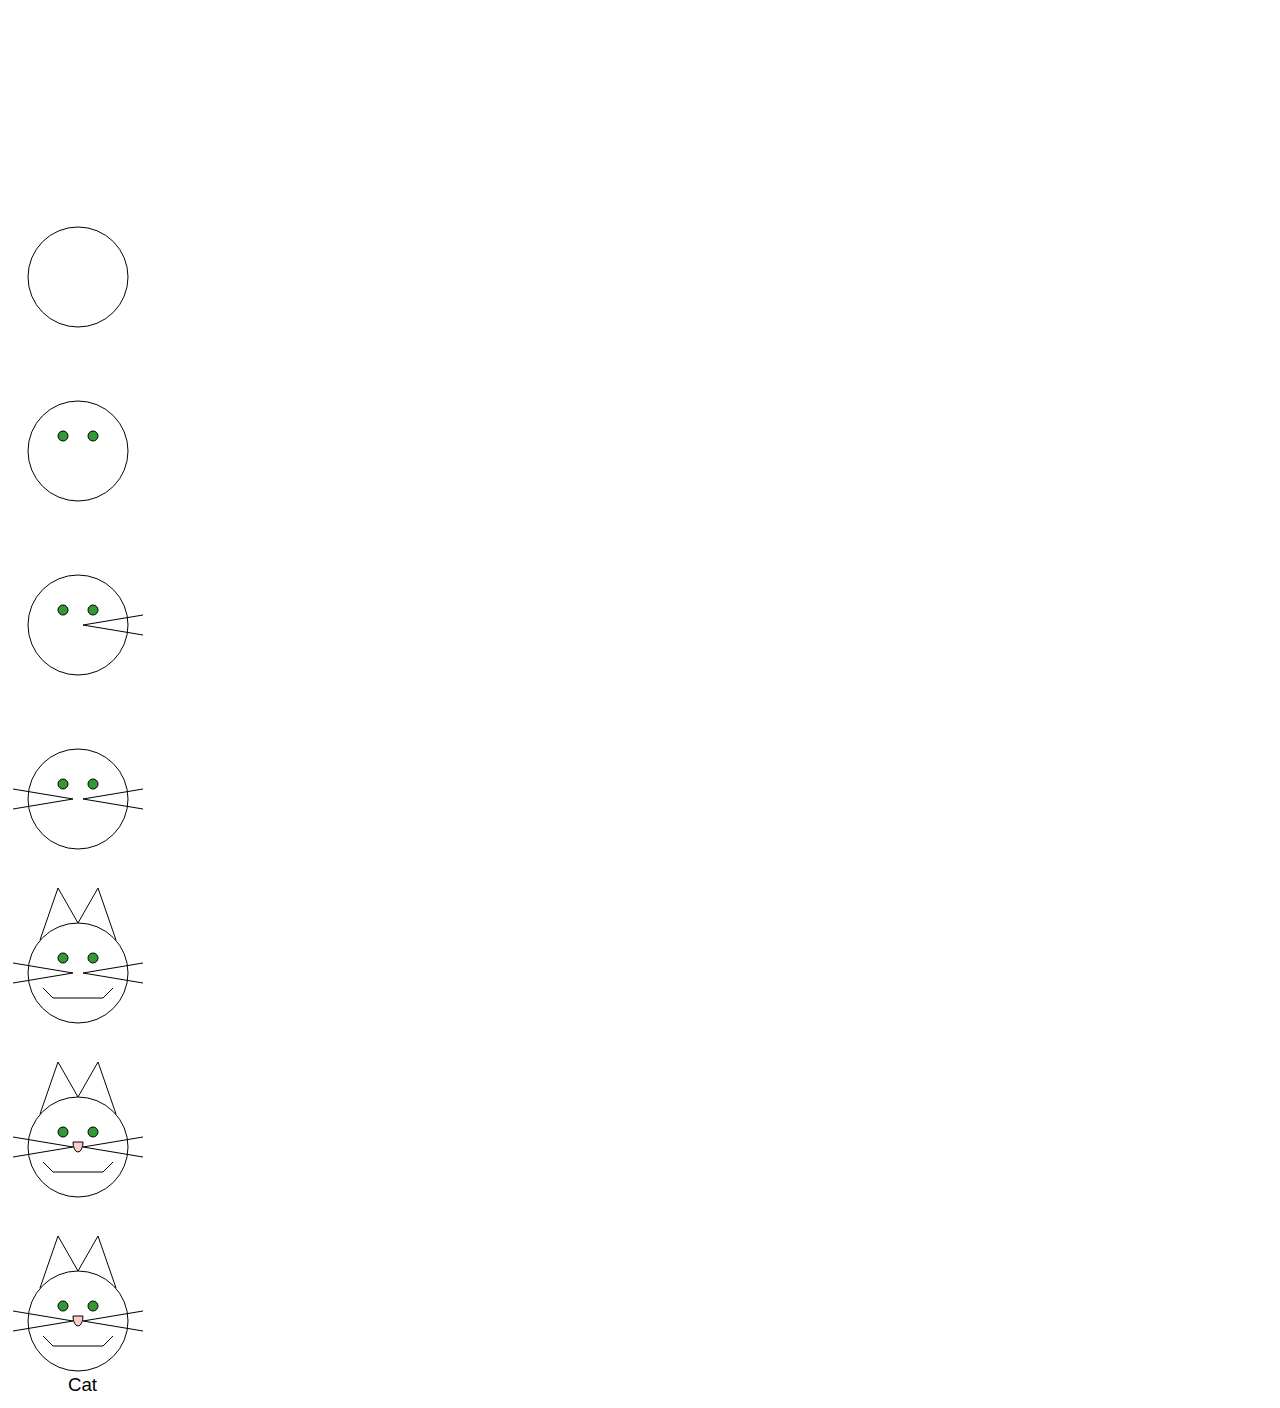
<file: 1.4-test.html>
<!DOCTYPE html>
<html lang="zh">
	<head>
		<meta charset="UTF-8" />
		<meta name="viewport" content="width=device-width, initial-scale=1.0" />
		<title>Document</title>
	</head>
	<body>
		<div>
			<svg width="140" height="170" xmlns="http://www.w3.org/2000/svg">
				<title>Cat</title>
				<!-- 作为鼠标指针指向图像时的提示 -->
				<desc>Stick Figure of a Cat</desc>
				<!-- 为图像定义完整的描述信息 -->
				<!-- 在这里绘制图像 -->
			</svg>
		</div>
		<div>
			<svg width="140" height="170" xmlns="http://www.w3.org/2000/svg">
				<title>Cat</title>
				<desc>Stick Figure of a Cat</desc>
				<circle cx="70" cy="95" r="50" style="stroke: black; fill: none" />
				<!-- ，填充（fill background-color）和轮廓画笔颜色（stroke border-color）写在两个单独的属性中 -->
			</svg>
		</div>
		<div>
			<svg width="140" height="170" xmlns="http://www.w3.org/2000/svg">
				<title>Cat</title>
				<desc>Stick Figure of a Cat</desc>
				<circle cx="70" cy="95" r="50" style="stroke: black; fill: none" />
				<circle cx="55" cy="80" r="5" stroke="black" fill="#339933" />
				<circle cx="85" cy="80" r="5" stroke="black" fill="#339933" />
			</svg>
		</div>
		<div>
			<svg width="140" height="170" xmlns="http://www.w3.org/2000/svg">
				<title>Cat</title>
				<desc>Stick Figure of a Cat</desc>
				<circle cx="70" cy="95" r="50" style="stroke: black; fill: none" />
				<circle cx="55" cy="80" r="5" stroke="black" fill="#339933" />
				<circle cx="85" cy="80" r="5" stroke="black" fill="#339933" />
				<g id="whiskers">
					<line x1="75" y1="95" x2="135" y2="85" style="stroke: black" />
					<line x1="75" y1="95" x2="135" y2="105" style="stroke: black" />
				</g>
			</svg>
		</div>
		<div>
			<svg
				width="140"
				height="170"
				xmlns="http://www.w3.org/2000/svg"
				xmlns:xlink="http://www.w3.org/1999/xlink"
			>
				<title>Cat</title>
				<desc>Stick Figure of a Cat</desc>
				<circle cx="70" cy="95" r="50" style="stroke: black; fill: none" />
				<circle cx="55" cy="80" r="5" stroke="black" fill="#339933" />
				<circle cx="85" cy="80" r="5" stroke="black" fill="#339933" />
				<g id="whiskers">
					<line x1="75" y1="95" x2="135" y2="85" style="stroke: black" />
					<line x1="75" y1="95" x2="135" y2="105" style="stroke: black" />
				</g>
				<!-- 首先在scale变换中对x坐标乘以-1，翻转了坐标系统 -->
				<!-- 将坐标系统向右translate（平移）140个像素（负值），才能将它们移到目标位置 -->
				<use xlink:href="#whiskers" transform="scale(-1 1) translate(-140 0)" />
				<!-- 为了准确在组件树拿到相关元素，指定作用域避免与外部元素冲突，取到相同 id -->
			</svg>
		</div>
		<div>
			<svg
				width="140"
				height="170"
				xmlns="http://www.w3.org/2000/svg"
				xmlns:xlink="http://www.w3.org/1999/xlink"
			>
				<title>Cat</title>
				<desc>Stick Figure of a Cat</desc>
				<circle cx="70" cy="95" r="50" style="stroke: black; fill: none" />
				<circle cx="55" cy="80" r="5" stroke="black" fill="#339933" />
				<circle cx="85" cy="80" r="5" stroke="black" fill="#339933" />
				<g id="whiskers">
					<line x1="75" y1="95" x2="135" y2="85" style="stroke: black" />
					<line x1="75" y1="95" x2="135" y2="105" style="stroke: black" />
				</g>
				<use xlink:href="#whiskers" transform="scale(-1 1) translate(-140 0)" />
				<!-- 耳朵 -->
				<polyline
					points="108 62, 90 10, 70 45, 50, 10, 32, 62"
					style="stroke: black; fill: none"
				/>
				<!-- 嘴 -->
				<polyline
					points="35 110, 45 120, 95 120, 105, 110"
					style="stroke: black; fill: none"
				/>
			</svg>
		</div>
		<div>
			<svg
				width="140"
				height="170"
				xmlns="http://www.w3.org/2000/svg"
				xmlns:xlink="http://www.w3.org/1999/xlink"
			>
				<title>Cat</title>
				<desc>Stick Figure of a Cat</desc>
				<circle cx="70" cy="95" r="50" style="stroke: black; fill: none" />
				<circle cx="55" cy="80" r="5" stroke="black" fill="#339933" />
				<circle cx="85" cy="80" r="5" stroke="black" fill="#339933" />
				<g id="whiskers">
					<line x1="75" y1="95" x2="135" y2="85" style="stroke: black" />
					<line x1="75" y1="95" x2="135" y2="105" style="stroke: black" />
				</g>
				<use xlink:href="#whiskers" transform="scale(-1 1) translate(-140 0)" />
				<!-- 耳朵 -->
				<polyline
					points="108 62, 90 10, 70 45, 50, 10, 32, 62"
					style="stroke: black; fill: none"
				/>
				<!-- 嘴 -->
				<polyline
					points="35 110, 45 120, 95 120, 105, 110"
					style="stroke: black; fill: none"
				/>
				<!-- 鼻子 -->
				<path
					d="M 75 90 L 65 90 A 5 10 0 0 0 75 90"
					style="stroke: black; fill: #ffcccc"
				/>
			</svg>
		</div>
		<div>
			<svg
				width="140"
				height="170"
				xmlns="http://www.w3.org/2000/svg"
				xmlns:xlink="http://www.w3.org/1999/xlink"
			>
				<title>Cat</title>
				<desc>Stick Figure of a Cat</desc>
				<circle cx="70" cy="95" r="50" style="stroke: black; fill: none" />
				<circle cx="55" cy="80" r="5" stroke="black" fill="#339933" />
				<circle cx="85" cy="80" r="5" stroke="black" fill="#339933" />
				<g id="whiskers">
					<line x1="75" y1="95" x2="135" y2="85" style="stroke: black" />
					<line x1="75" y1="95" x2="135" y2="105" style="stroke: black" />
				</g>
				<use xlink:href="#whiskers" transform="scale(-1 1) translate(-140 0)" />
				<!-- 耳朵 -->
				<polyline
					points="108 62, 90 10, 70 45, 50, 10, 32, 62"
					style="stroke: black; fill: none"
				/>
				<!-- 嘴 -->
				<polyline
					points="35 110, 45 120, 95 120, 105, 110"
					style="stroke: black; fill: none"
				/>
				<!-- 鼻子 -->
				<path
					d="M 75 90 L 65 90 A 5 10 0 0 0 75 90"
					style="stroke: black; fill: #ffcccc"
				/>
				<text
					x="60"
					y="165"
					style="
						font-family: sans-serif;
						font-size: 14pt;
						stroke: none;
						fill: black;
					"
				>
					Cat
				</text>
			</svg>
		</div>
	</body>
</html>
</file>
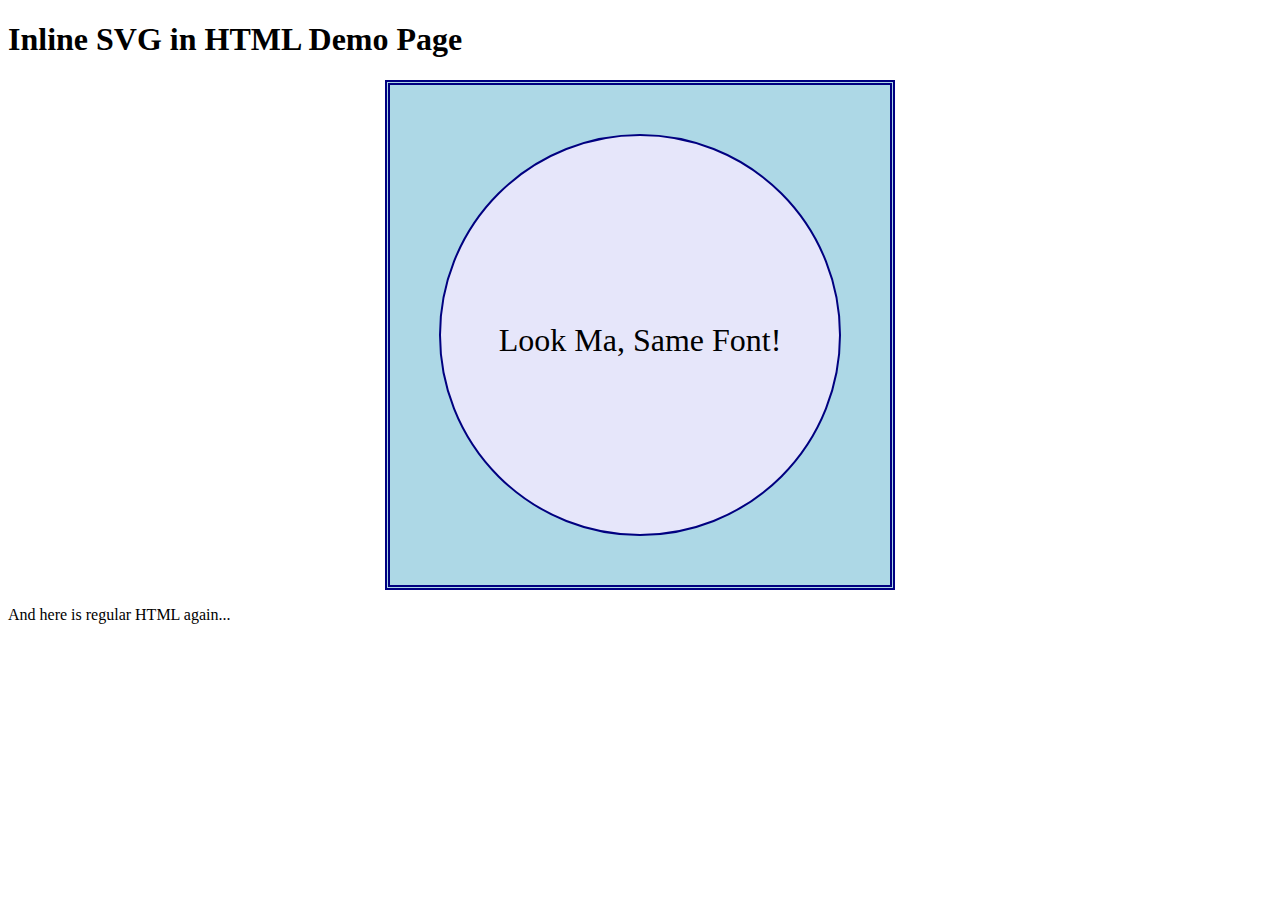
<file: 2.3-test.html>
<!DOCTYPE html>
<html lang="zh">
	<head>
		<meta charset="UTF-8" />
		<meta name="viewport" content="width=device-width, initial-scale=1.0" />
		<title>SVG in HTML</title>
		<style>
			svg {
				display: block;
				width: 500px;
				height: 500px;
				margin: auto;
				border: thick double navy;
				background-color: lightblue;
			}
			body {
				font-family: cursive;
			}
			circle {
				fill: lavender;
				stroke: navy;
				strike-width: 5;
			}
		</style>
	</head>

	<body>
		<h1>Inline SVG in HTML Demo Page</h1>
		<svg viewBox="0 0 250 250" xmlns="http://www.w3.org/2000/svg">
			<title>An SVG circle</title>
			<circle cx="125" cy="125" r="100" />
			<text x="125" y="125" dy="0.5em" text-anchor="middle">
				Look Ma, Same Font!
			</text>
		</svg>
		<p>And here is regular HTML again...</p>
	</body>
</html>
</file>
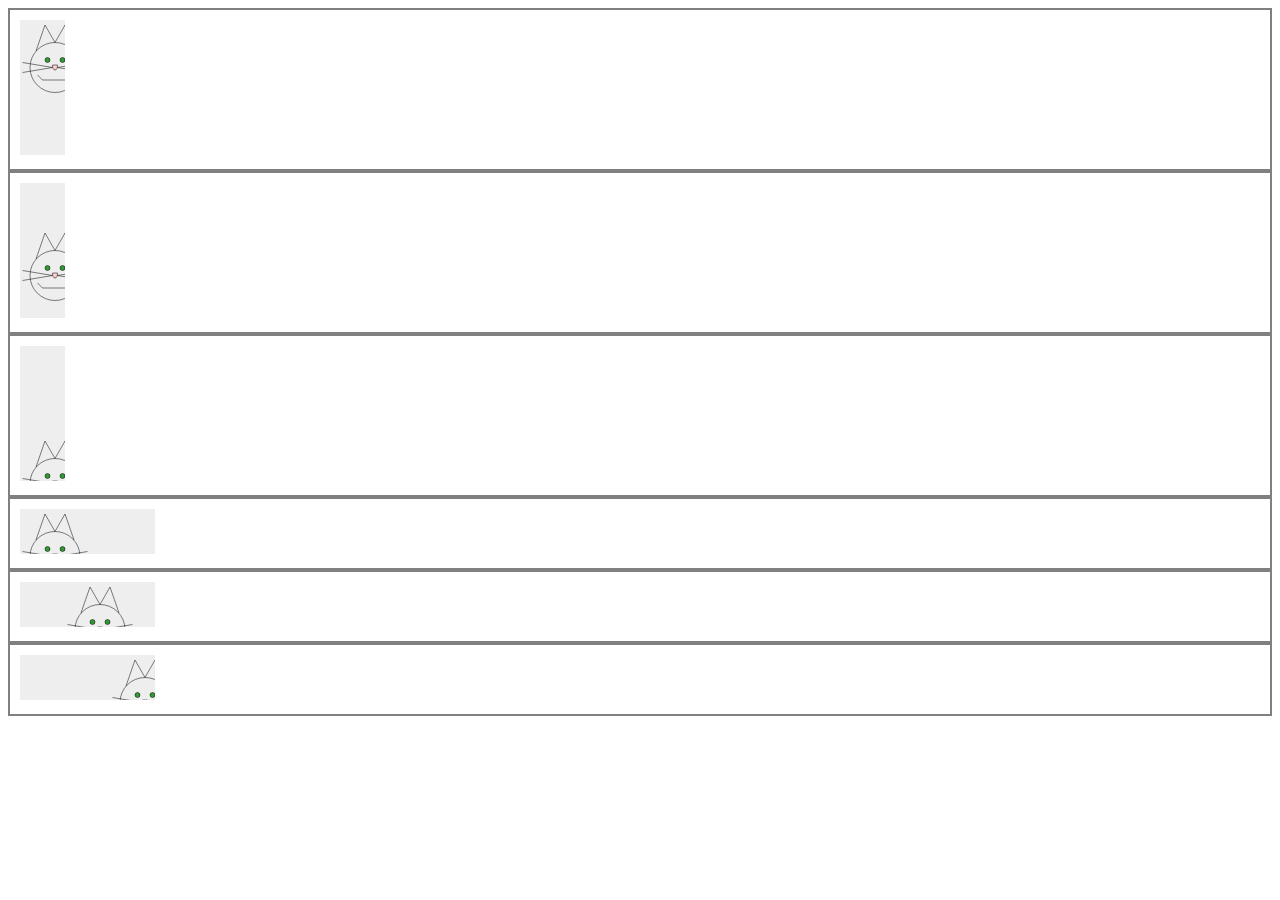
<file: 3.4-test.html>
<!DOCTYPE html>
<html lang="zh">
	<head>
		<meta charset="UTF-8" />
		<meta name="viewport" content="width=device-width, initial-scale=1.0" />
		<title>Document</title>
		<style>
			div {
				border: solid 2px gray;
			}
			svg {
				background-color: #eeeeee;
				margin: 10px;
			}
		</style>
	</head>
	<body>
		<!-- preserveAspectRatio
		属性允许我们指定被缩放的图像相对视口的对齐方式，以及是希望它
		适配边缘还是要裁剪。这一属性的模型为： preserveAspectRatio="alignment [meet | slice]" -->
		<div>
			<svg
				preserveAspectRatio="xMinYMin meet"
				viewBox="0 0 90 90"
				width="45"
				height="135"
				xmlns="http://www.w3.org/2000/svg"
				xmlns:xlink="http://www.w3.org/1999/xlink"
			>
				<title>Cat</title>
				<desc>Stick Figure of a Cat</desc>
				<circle cx="70" cy="95" r="50" style="stroke: black; fill: none" />
				<circle cx="55" cy="80" r="5" stroke="black" fill="#339933" />
				<circle cx="85" cy="80" r="5" stroke="black" fill="#339933" />
				<g id="whiskers">
					<line x1="75" y1="95" x2="135" y2="85" style="stroke: black" />
					<line x1="75" y1="95" x2="135" y2="105" style="stroke: black" />
				</g>
				<use xlink:href="#whiskers" transform="scale(-1 1) translate(-140 0)" />
				<!-- 耳朵 -->
				<polyline
					points="108 62, 90 10, 70 45, 50, 10, 32, 62"
					style="stroke: black; fill: none"
				/>
				<!-- 嘴 -->
				<polyline
					points="35 110, 45 120, 95 120, 105, 110"
					style="stroke: black; fill: none"
				/>
				<!-- 鼻子 -->
				<path
					d="M 75 90 L 65 90 A 5 10 0 0 0 75 90"
					style="stroke: black; fill: #ffcccc"
				/>
			</svg>
		</div>
		<div>
			<svg
				preserveAspectRatio="xMidYMid meet"
				viewBox="0 0 90 90"
				width="45"
				height="135"
				xmlns="http://www.w3.org/2000/svg"
				xmlns:xlink="http://www.w3.org/1999/xlink"
			>
				<title>Cat</title>
				<desc>Stick Figure of a Cat</desc>
				<circle cx="70" cy="95" r="50" style="stroke: black; fill: none" />
				<circle cx="55" cy="80" r="5" stroke="black" fill="#339933" />
				<circle cx="85" cy="80" r="5" stroke="black" fill="#339933" />
				<g id="whiskers">
					<line x1="75" y1="95" x2="135" y2="85" style="stroke: black" />
					<line x1="75" y1="95" x2="135" y2="105" style="stroke: black" />
				</g>
				<use xlink:href="#whiskers" transform="scale(-1 1) translate(-140 0)" />
				<!-- 耳朵 -->
				<polyline
					points="108 62, 90 10, 70 45, 50, 10, 32, 62"
					style="stroke: black; fill: none"
				/>
				<!-- 嘴 -->
				<polyline
					points="35 110, 45 120, 95 120, 105, 110"
					style="stroke: black; fill: none"
				/>
				<!-- 鼻子 -->
				<path
					d="M 75 90 L 65 90 A 5 10 0 0 0 75 90"
					style="stroke: black; fill: #ffcccc"
				/>
			</svg>
		</div>
		<div>
			<svg
				preserveAspectRatio="xMaxYMax meet"
				viewBox="0 0 90 90"
				width="45"
				height="135"
				xmlns="http://www.w3.org/2000/svg"
				xmlns:xlink="http://www.w3.org/1999/xlink"
			>
				<title>Cat</title>
				<desc>Stick Figure of a Cat</desc>
				<circle cx="70" cy="95" r="50" style="stroke: black; fill: none" />
				<circle cx="55" cy="80" r="5" stroke="black" fill="#339933" />
				<circle cx="85" cy="80" r="5" stroke="black" fill="#339933" />
				<g id="whiskers">
					<line x1="75" y1="95" x2="135" y2="85" style="stroke: black" />
					<line x1="75" y1="95" x2="135" y2="105" style="stroke: black" />
				</g>
				<use xlink:href="#whiskers" transform="scale(-1 1) translate(-140 0)" />
				<!-- 耳朵 -->
				<polyline
					points="108 62, 90 10, 70 45, 50, 10, 32, 62"
					style="stroke: black; fill: none"
				/>
				<!-- 嘴 -->
				<polyline
					points="35 110, 45 120, 95 120, 105, 110"
					style="stroke: black; fill: none"
				/>
				<!-- 鼻子 -->
				<path
					d="M 75 90 L 65 90 A 5 10 0 0 0 75 90"
					style="stroke: black; fill: #ffcccc"
				/>
			</svg>
		</div>
		<div>
			<svg
				preserveAspectRatio="xMinYMin meet"
				viewBox="0 0 90 90"
				width="135"
				height="45"
				xmlns="http://www.w3.org/2000/svg"
				xmlns:xlink="http://www.w3.org/1999/xlink"
			>
				<title>Cat</title>
				<desc>Stick Figure of a Cat</desc>
				<circle cx="70" cy="95" r="50" style="stroke: black; fill: none" />
				<circle cx="55" cy="80" r="5" stroke="black" fill="#339933" />
				<circle cx="85" cy="80" r="5" stroke="black" fill="#339933" />
				<g id="whiskers">
					<line x1="75" y1="95" x2="135" y2="85" style="stroke: black" />
					<line x1="75" y1="95" x2="135" y2="105" style="stroke: black" />
				</g>
				<use xlink:href="#whiskers" transform="scale(-1 1) translate(-140 0)" />
				<!-- 耳朵 -->
				<polyline
					points="108 62, 90 10, 70 45, 50, 10, 32, 62"
					style="stroke: black; fill: none"
				/>
				<!-- 嘴 -->
				<polyline
					points="35 110, 45 120, 95 120, 105, 110"
					style="stroke: black; fill: none"
				/>
				<!-- 鼻子 -->
				<path
					d="M 75 90 L 65 90 A 5 10 0 0 0 75 90"
					style="stroke: black; fill: #ffcccc"
				/>
			</svg>
		</div>
		<div>
			<svg
				preserveAspectRatio="xMidYMid meet"
				viewBox="0 0 90 90"
				width="135"
				height="45"
				xmlns="http://www.w3.org/2000/svg"
				xmlns:xlink="http://www.w3.org/1999/xlink"
			>
				<title>Cat</title>
				<desc>Stick Figure of a Cat</desc>
				<circle cx="70" cy="95" r="50" style="stroke: black; fill: none" />
				<circle cx="55" cy="80" r="5" stroke="black" fill="#339933" />
				<circle cx="85" cy="80" r="5" stroke="black" fill="#339933" />
				<g id="whiskers">
					<line x1="75" y1="95" x2="135" y2="85" style="stroke: black" />
					<line x1="75" y1="95" x2="135" y2="105" style="stroke: black" />
				</g>
				<use xlink:href="#whiskers" transform="scale(-1 1) translate(-140 0)" />
				<!-- 耳朵 -->
				<polyline
					points="108 62, 90 10, 70 45, 50, 10, 32, 62"
					style="stroke: black; fill: none"
				/>
				<!-- 嘴 -->
				<polyline
					points="35 110, 45 120, 95 120, 105, 110"
					style="stroke: black; fill: none"
				/>
				<!-- 鼻子 -->
				<path
					d="M 75 90 L 65 90 A 5 10 0 0 0 75 90"
					style="stroke: black; fill: #ffcccc"
				/>
			</svg>
		</div>
		<div>
			<svg
				preserveAspectRatio="xMaxYMax meet"
				viewBox="0 0 90 90"
				width="135"
				height="45"
				xmlns="http://www.w3.org/2000/svg"
				xmlns:xlink="http://www.w3.org/1999/xlink"
			>
				<title>Cat</title>
				<desc>Stick Figure of a Cat</desc>
				<circle cx="70" cy="95" r="50" style="stroke: black; fill: none" />
				<circle cx="55" cy="80" r="5" stroke="black" fill="#339933" />
				<circle cx="85" cy="80" r="5" stroke="black" fill="#339933" />
				<g id="whiskers">
					<line x1="75" y1="95" x2="135" y2="85" style="stroke: black" />
					<line x1="75" y1="95" x2="135" y2="105" style="stroke: black" />
				</g>
				<use xlink:href="#whiskers" transform="scale(-1 1) translate(-140 0)" />
				<!-- 耳朵 -->
				<polyline
					points="108 62, 90 10, 70 45, 50, 10, 32, 62"
					style="stroke: black; fill: none"
				/>
				<!-- 嘴 -->
				<polyline
					points="35 110, 45 120, 95 120, 105, 110"
					style="stroke: black; fill: none"
				/>
				<!-- 鼻子 -->
				<path
					d="M 75 90 L 65 90 A 5 10 0 0 0 75 90"
					style="stroke: black; fill: #ffcccc"
				/>
			</svg>
		</div>
	</body>
</html>
</file>
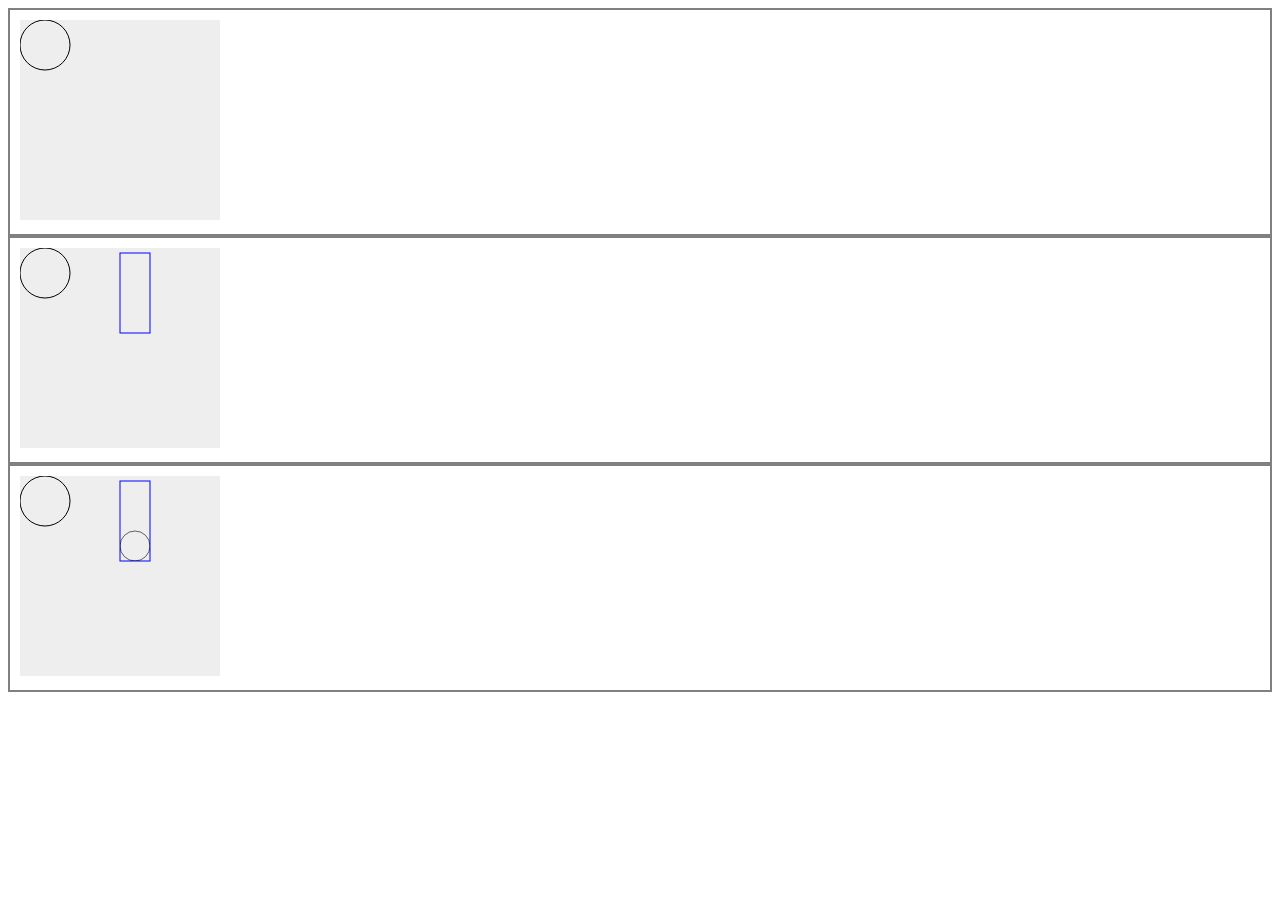
<file: 3.5-test.html>
<!DOCTYPE html>
<html lang="zh">
	<head>
		<meta charset="UTF-8" />
		<meta name="viewport" content="width=device-width, initial-scale=1.0" />
		<title>Document</title>
		<style>
			div {
				border: solid 2px gray;
			}
			svg {
				background-color: #eeeeee;
				margin: 10px;
			}

			svg svg {
				background-color: bisque;
			}
		</style>
	</head>
	<body>
		<div>
			<svg width="200px" height="200px" viewBox="0 0 200 200">
				<circle cx="25" cy="25" r="25" style="stroke: black; fill: none" />
			</svg>
		</div>
		<div>
			<svg width="200px" height="200px" viewBox="0 0 200 200">
				<circle cx="25" cy="25" r="25" style="stroke: black; fill: none" />
				<rect
					x="100"
					y="5"
					width="30"
					height="80"
					style="stroke: blue; fill: none"
				/>
			</svg>
		</div>
		<div>
			<svg width="200px" height="200px" viewBox="0 0 200 200">
				<circle cx="25" cy="25" r="25" style="stroke: black; fill: none" />
				<rect
					x="100"
					y="5"
					width="30"
					height="80"
					style="stroke: blue; fill: none"
				/>
				<svg
					x="100px"
					y="5px"
					width="30px"
					height="80px"
					viewBox="0 0 50 50"
					preserveAspectRatio="xMaxYMax meet"
				>
					<circle cx="25" cy="25" r="25" style="stroke: black; fill: none" />
				</svg>
			</svg>
		</div>
	</body>
</html>
</file>
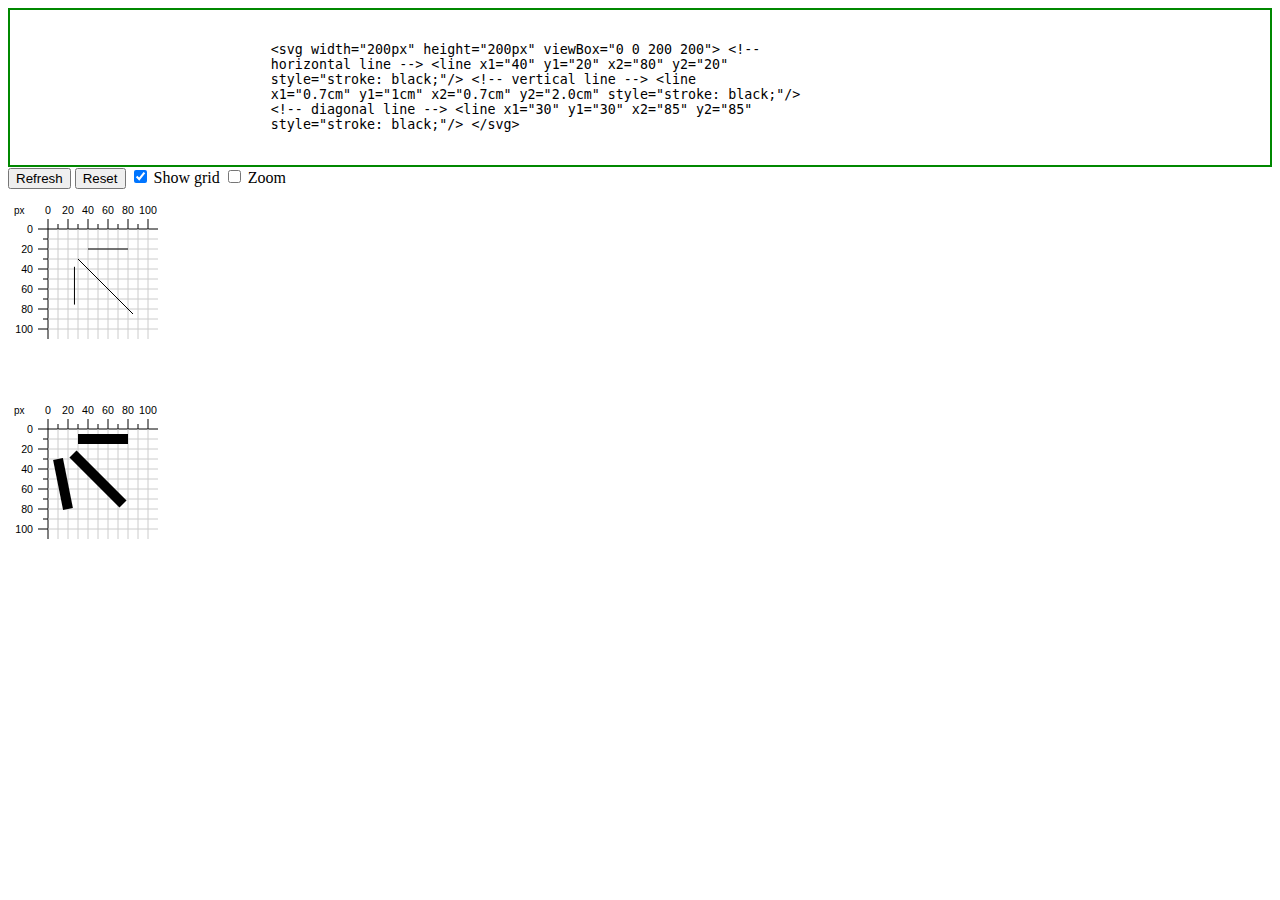
<file: 4.1-test.html>
<!DOCTYPE html PUBLIC "-//W3C//DTD XHTML 1.0 Transitional//EN" "http://www.w3.org/TR/xhtml1/DTD/xhtml1-transitional.dtd">

<html xmlns="http://www.w3.org/1999/xhtml" xml:lang="en" lang="en">
	<head>
		<meta http-equiv="content-type" content="text/html; charset=utf-8" />
		<title>Basic Lines</title>
		<link rel="stylesheet" type="text/css" href="./styles/svg_style.css" />
		<script type="text/javascript" src="./utils/svg_utils.js"></script>
	</head>

	<body onload="init();">
		<div id="svgInput">
			<div class="editable">
				<pre id="svgSource" contenteditable="true"></pre>
			</div>
			<div id="svgOriginal">
				&lt;svg width="200px" height="200px" viewBox="0 0 200 200"&gt; &lt;!--
				horizontal line --&gt; &lt;line x1="40" y1="20" x2="80" y2="20"
				style="stroke: black;"/&gt; &lt;!-- vertical line --&gt; &lt;line
				x1="0.7cm" y1="1cm" x2="0.7cm" y2="2.0cm" style="stroke: black;"/&gt;
				&lt;!-- diagonal line --&gt; &lt;line x1="30" y1="30" x2="85" y2="85"
				style="stroke: black;"/&gt; &lt;/svg&gt;
			</div>
			<div id="svgError"></div>
			<div>
				<input type="button" value="Refresh" onclick="refresh();" />
				<input type="button" value="Reset" onclick="reset();" />
				<input
					type="checkbox"
					id="showGrid"
					onclick="showGrid()"
					checked="checked"
				/>
				Show grid <input type="checkbox" id="svgZoom" onclick="zoom()" /> Zoom
				<input type="checkbox" id="svgShowError" />
				<!--Show SVG Errors-->
			</div>
		</div>
		<!-- svgInput-->

		<div id="svgOutput">
			<svg width="200" height="200" viewBox="0 0 200 200">
				<g id="svgGrid">
					<image
						xlink:href="./styles/pixel_ruler.svg"
						x="0"
						y="0"
						width="200"
						height="200"
					/>
				</g>
				<g id="svgMarkup" transform="translate(40,40)">></g>
			</svg>
		</div>

		<div>
			<svg
				width="200px"
				height="200px"
				viewBox="0 0 200 200"
				xmlns="http://www.w3.org/2000/svg"
			>
				<g id="svgGrid">
					<!-- 以画布为基准绘制图片 -->
					<image
						xlink:href="./styles/pixel_ruler.svg"
						x="0"
						y="0"
						width="200"
						height="200"
					/>
				</g>
				<g id="svgMarkup" transform="translate(40,40)">
					<!-- 平移绘制的直线，基准点在(40,40) -->
					<!-- 水平线段 -->
					<line
						x1="30"
						y1="10"
						x2="80"
						y2="10"
						style="stroke-width: 10; stroke: black"
					/>
					<!-- 垂直线段 -->
					<line
						x1="10"
						y1="30"
						x2="20"
						y2="80"
						style="stroke-width: 10; stroke: black"
					/>
					<!-- 对角线段 -->
					<line
						x1="25"
						y1="25"
						x2="75"
						y2="75"
						style="stroke-width: 10; stroke: black"
					/>
				</g>
			</svg>
		</div>
	</body>
</html>
</file>
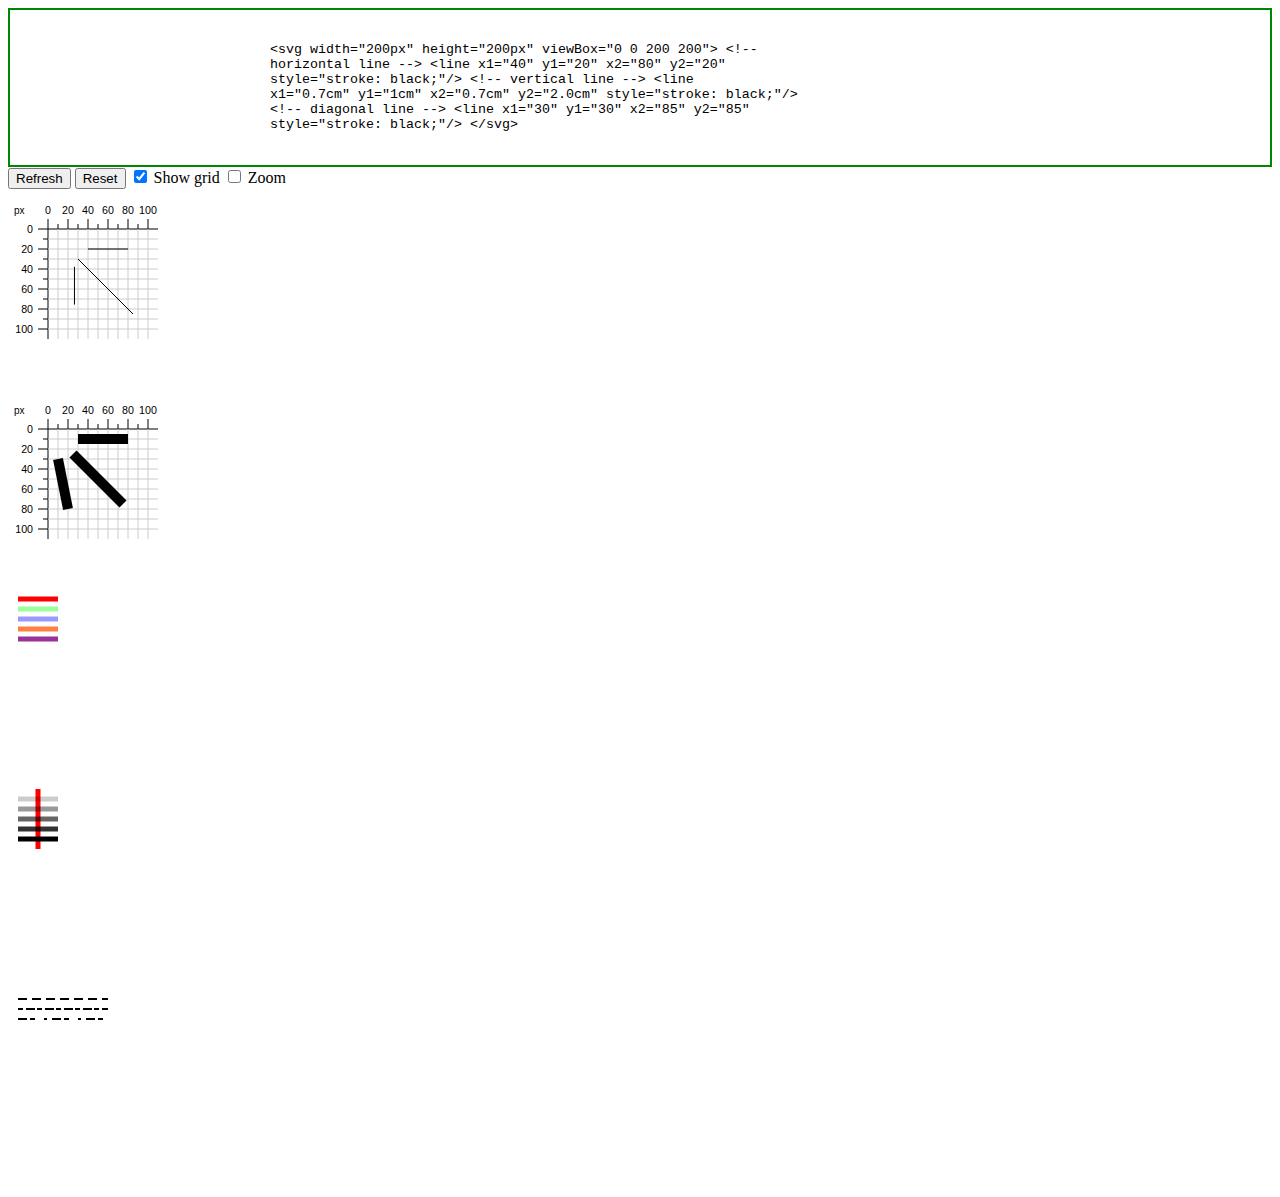
<file: 4.2-test.html>
<!DOCTYPE html PUBLIC "-//W3C//DTD XHTML 1.0 Transitional//EN" "http://www.w3.org/TR/xhtml1/DTD/xhtml1-transitional.dtd">

<html xmlns="http://www.w3.org/1999/xhtml" xml:lang="en" lang="en">
	<head>
		<meta http-equiv="content-type" content="text/html; charset=utf-8" />
		<title>Basic Lines</title>
		<link rel="stylesheet" type="text/css" href="./styles/svg_style.css" />
		<script type="text/javascript" src="./utils/svg_utils.js"></script>
	</head>

	<body onload="init();">
		<div id="svgInput">
			<div class="editable">
				<pre id="svgSource" contenteditable="true"></pre>
			</div>
			<div id="svgOriginal">
				&lt;svg width="200px" height="200px" viewBox="0 0 200 200"&gt; &lt;!--
				horizontal line --&gt; &lt;line x1="40" y1="20" x2="80" y2="20"
				style="stroke: black;"/&gt; &lt;!-- vertical line --&gt; &lt;line
				x1="0.7cm" y1="1cm" x2="0.7cm" y2="2.0cm" style="stroke: black;"/&gt;
				&lt;!-- diagonal line --&gt; &lt;line x1="30" y1="30" x2="85" y2="85"
				style="stroke: black;"/&gt; &lt;/svg&gt;
			</div>
			<div id="svgError"></div>
			<div>
				<input type="button" value="Refresh" onclick="refresh();" />
				<input type="button" value="Reset" onclick="reset();" />
				<input
					type="checkbox"
					id="showGrid"
					onclick="showGrid()"
					checked="checked"
				/>
				Show grid <input type="checkbox" id="svgZoom" onclick="zoom()" /> Zoom
				<input type="checkbox" id="svgShowError" />
				<!--Show SVG Errors-->
			</div>
		</div>
		<!-- svgInput-->

		<div id="svgOutput">
			<svg width="200" height="200" viewBox="0 0 200 200">
				<g id="svgGrid">
					<image
						xlink:href="./styles/pixel_ruler.svg"
						x="0"
						y="0"
						width="200"
						height="200"
					/>
				</g>
				<g id="svgMarkup" transform="translate(40,40)">></g>
			</svg>
		</div>

		<div>
			<svg
				width="200px"
				height="200px"
				viewBox="0 0 200 200"
				xmlns="http://www.w3.org/2000/svg"
			>
				<g id="svgGrid">
					<!-- 以画布为基准绘制图片 -->
					<image
						xlink:href="./styles/pixel_ruler.svg"
						x="0"
						y="0"
						width="200"
						height="200"
					/>
				</g>
				<g id="svgMarkup" transform="translate(40,40)">
					<!-- 平移绘制的直线，基准点在(40,40) -->
					<!-- 水平线段 -->
					<line
						x1="30"
						y1="10"
						x2="80"
						y2="10"
						style="stroke-width: 10; stroke: black"
					/>
					<!-- 垂直线段 -->
					<line
						x1="10"
						y1="30"
						x2="20"
						y2="80"
						style="stroke-width: 10; stroke: black"
					/>
					<!-- 对角线段 -->
					<line
						x1="25"
						y1="25"
						x2="75"
						y2="75"
						style="stroke-width: 10; stroke: black"
					/>
				</g>
			</svg>
		</div>

		<div>
			<svg
				width="200px"
				height="200px"
				viewBox="0 0 200 200"
				xmlns="http://www.w3.org/2000/svg"
			>
				<!-- 红色 -->
				<line
					x1="10"
					y1="10"
					x2="50"
					y2="10"
					style="stroke: red; stroke-width: 5"
				/>

				<!-- 淡绿色 -->
				<line
					x1="10"
					y1="20"
					x2="50"
					y2="20"
					style="stroke: #9f9; stroke-width: 5"
				/>
				<!-- 淡蓝色 -->
				<line
					x1="10"
					y1="30"
					x2="50"
					y2="30"
					style="stroke: #9999ff; stroke-width: 5"
				/>
				<!-- 橘色 -->
				<line
					x1="10"
					y1="40"
					x2="50"
					y2="40"
					style="stroke: rgb(255, 128, 64); stroke-width: 5"
				/>
				<!-- 深紫色 -->
				<line
					x1="10"
					y1="50"
					x2="50"
					y2="50"
					style="stroke: rgb(60%, 20%, 60%); stroke-width: 5"
				/>
			</svg>
		</div>

		<!-- • rgba()，形式为rgba(red-value, green-value, blue-value, alpha-value)，其中颜色
值的取值和rgb()函数一样，透明度（alpha）的取值范围是0~1。
• hsl()，形式为hsl(hue, saturation, lightness)，其中色相值（hue）是整数角度，取
值是0~360，饱和度（saturation）和明度（lightness）的取值范围为整数0~255或者百
分比0%~100%。
• hsla()，色相、饱和度、明度取值与hsl()一样，透明度取值与rgba()一样。
• transparent，完全透明，等价于rgba (0,0,0,0)。 -->

		<div>
			<svg
				width="200px"
				height="200px"
				viewBox="0 0 200 200"
				xmlns="http://www.w3.org/2000/svg"
			>
				<line
					x1="30"
					y1="0"
					x2="30"
					y2="60"
					style="stroke: red; stroke-width: 5"
				/>
				<line
					x1="10"
					y1="10"
					x2="50"
					y2="10"
					style="stroke-opacity: 0.2; stroke: black; stroke-width: 5"
				/>
				<line
					x1="10"
					y1="20"
					x2="50"
					y2="20"
					style="stroke-opacity: 0.4; stroke: black; stroke-width: 5"
				/>
				<line
					x1="10"
					y1="30"
					x2="50"
					y2="30"
					style="stroke-opacity: 0.6; stroke: black; stroke-width: 5"
				/>
				<line
					x1="10"
					y1="40"
					x2="50"
					y2="40"
					style="stroke-opacity: 0.8; stroke: black; stroke-width: 5"
				/>
				<line
					x1="10"
					y1="50"
					x2="50"
					y2="50"
					style="stroke-opacity: 1; stroke: black; stroke-width: 5"
				/>
			</svg>
		</div>

		<div>
			<svg
				width="200px"
				height="200px"
				viewBox="0 0 200 200"
				xmlns="http://www.w3.org/2000/svg"
			>
				<!-- 9个像素的虚线，5个像素的空隙 -->
				<line
					x1="10"
					y1="10"
					x2="100"
					y2="10"
					style="stroke-dasharray: 9, 5; stroke: black; stroke-width: 2"
				/>
				<!-- 5个像素的虚线，3个像素的空隙，9个像素的虚线，2个像素的空隙 -->
				<line
					x1="10"
					y1="20"
					x2="100"
					y2="20"
					style="stroke-dasharray: 5, 3, 9, 2; stroke: black; stroke-width: 2"
				/>
				<!-- 复制奇数个数，这等价于：9个像素的虚线，3个像素的空隙，
        5个像素的虚线，9个像素的空隙，3个像素的虚线，5个像素的空隙 -->
				<line
					x1="10"
					y1="30"
					x2="100"
					y2="30"
					style="stroke-dasharray: 9, 3, 5; stroke: black; stroke-width: 2"
				/>
			</svg>
		</div>
	</body>
</html>
</file>
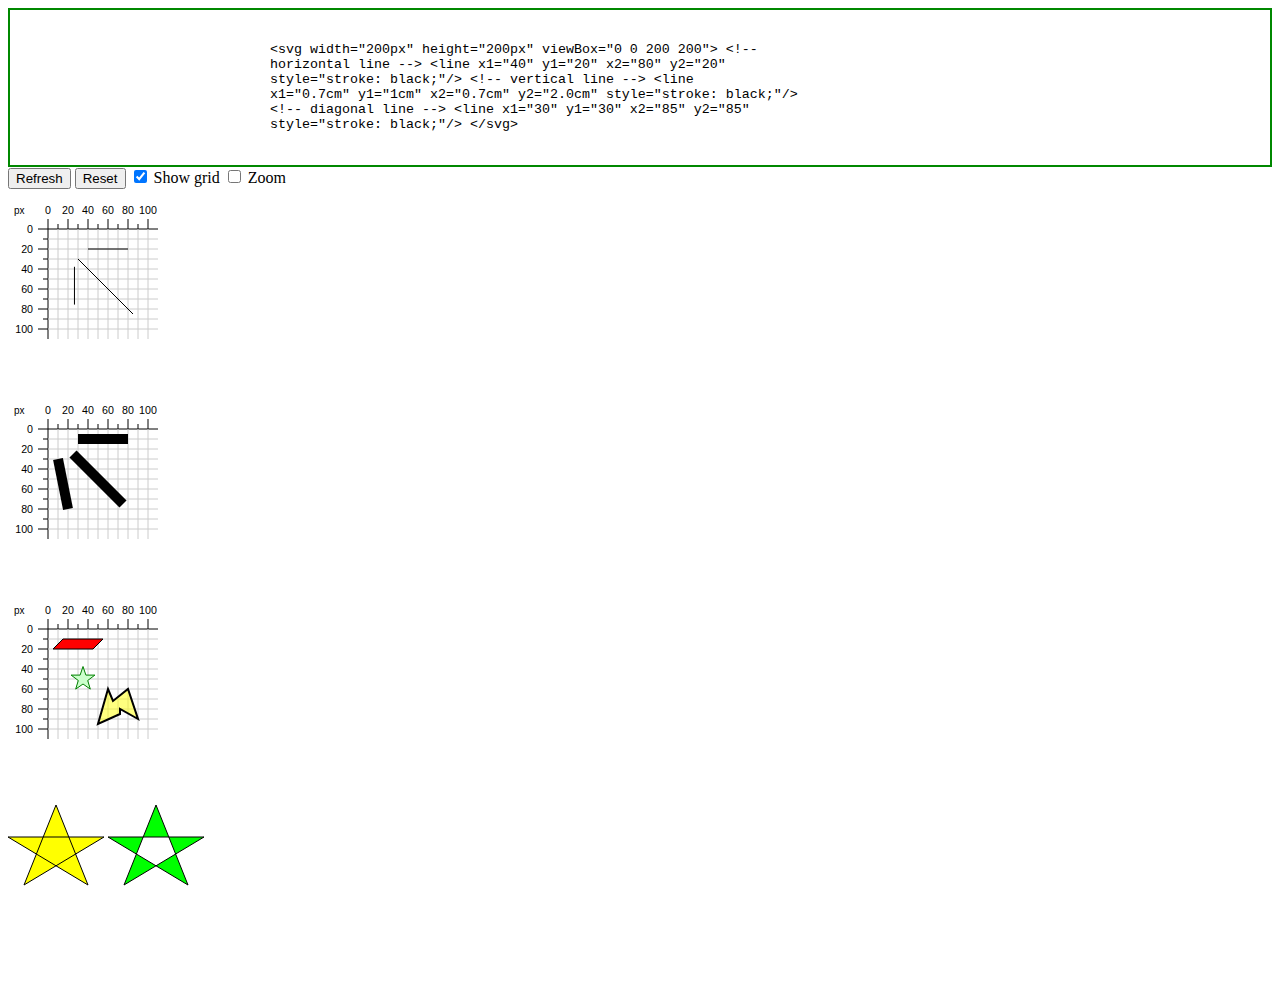
<file: 4.5-test.html>
<!DOCTYPE html PUBLIC "-//W3C//DTD XHTML 1.0 Transitional//EN" "http://www.w3.org/TR/xhtml1/DTD/xhtml1-transitional.dtd">

<html xmlns="http://www.w3.org/1999/xhtml" xml:lang="en" lang="en">
	<head>
		<meta http-equiv="content-type" content="text/html; charset=utf-8" />
		<title>Basic Lines</title>
		<link rel="stylesheet" type="text/css" href="./styles/svg_style.css" />
		<script type="text/javascript" src="./utils/svg_utils.js"></script>
	</head>

	<body onload="init();">
		<div id="svgInput">
			<div class="editable">
				<pre id="svgSource" contenteditable="true"></pre>
			</div>
			<div id="svgOriginal">
				&lt;svg width="200px" height="200px" viewBox="0 0 200 200"&gt; &lt;!--
				horizontal line --&gt; &lt;line x1="40" y1="20" x2="80" y2="20"
				style="stroke: black;"/&gt; &lt;!-- vertical line --&gt; &lt;line
				x1="0.7cm" y1="1cm" x2="0.7cm" y2="2.0cm" style="stroke: black;"/&gt;
				&lt;!-- diagonal line --&gt; &lt;line x1="30" y1="30" x2="85" y2="85"
				style="stroke: black;"/&gt; &lt;/svg&gt;
			</div>
			<div id="svgError"></div>
			<div>
				<input type="button" value="Refresh" onclick="refresh();" />
				<input type="button" value="Reset" onclick="reset();" />
				<input
					type="checkbox"
					id="showGrid"
					onclick="showGrid()"
					checked="checked"
				/>
				Show grid <input type="checkbox" id="svgZoom" onclick="zoom()" /> Zoom
				<input type="checkbox" id="svgShowError" />
				<!--Show SVG Errors-->
			</div>
		</div>
		<!-- svgInput-->

		<div id="svgOutput">
			<svg width="200" height="200" viewBox="0 0 200 200">
				<g id="svgGrid">
					<image
						xlink:href="./styles/pixel_ruler.svg"
						x="0"
						y="0"
						width="200"
						height="200"
					/>
				</g>
				<g id="svgMarkup" transform="translate(40,40)">></g>
			</svg>
		</div>

		<div>
			<svg
				width="200px"
				height="200px"
				viewBox="0 0 200 200"
				xmlns="http://www.w3.org/2000/svg"
			>
				<g id="svgGrid">
					<!-- 以画布为基准绘制图片 -->
					<image
						xlink:href="./styles/pixel_ruler.svg"
						x="0"
						y="0"
						width="200"
						height="200"
					/>
				</g>
				<g id="svgMarkup" transform="translate(40,40)">
					<!-- 平移绘制的直线，基准点在(40,40) -->
					<!-- 水平线段 -->
					<line
						x1="30"
						y1="10"
						x2="80"
						y2="10"
						style="stroke-width: 10; stroke: black"
					/>
					<!-- 垂直线段 -->
					<line
						x1="10"
						y1="30"
						x2="20"
						y2="80"
						style="stroke-width: 10; stroke: black"
					/>
					<!-- 对角线段 -->
					<line
						x1="25"
						y1="25"
						x2="75"
						y2="75"
						style="stroke-width: 10; stroke: black"
					/>
				</g>
			</svg>
		</div>
		<div>
			<svg
				width="200px"
				height="200px"
				viewBox="0 0 200 200"
				xmlns="http://www.w3.org/2000/svg"
			>
				<g id="svgGrid">
					<!-- 以画布为基准绘制图片 -->
					<image
						xlink:href="./styles/pixel_ruler.svg"
						x="0"
						y="0"
						width="200"
						height="200"
					/>
				</g>
				<!-- 平行四边行 -->
				<g id="svgMarkup" transform="translate(40,40)">
					<polygon
						points="15,10  55, 10  45, 20  5, 20"
						style="fill: red; stroke: black"
					/>
					<!-- 五角星 -->
					<polygon
						points="35,37.5  37.9,46.1 46.9,46.1  39.7,51.5
      42.3,60.1  35,55  27.7,60.1  30.3,51.5
      23.1,46.1  32.1,46.1"
						style="fill: #ccffcc; stroke: green"
					/>
					<!-- 不规则图形 -->
					<polygon
						points="60 60,  65 72,  80 60,  90 90, 72 80, 72 85, 50 95"
						style="
							fill: yellow;
							fill-opacity: 0.5;
							stroke: black;
							stroke-width: 2;
						"
					/>
				</g>
			</svg>
		</div>

		<div>
			<svg
				width="200px"
				height="200px"
				viewBox="0 0 200 200"
				xmlns="http://www.w3.org/2000/svg"
			>
				<polygon
					style="fill-rule: nonzero; fill: yellow; stroke: black"
					points="48,16 16,96 96,48 0,48 80,96"
				/>
				<polygon
					style="fill-rule: evenodd; fill: #00ff00; stroke: black"
					points="148,16 116,96 196,48 100,48 180,96"
				/>
			</svg>
			<!-- nonzero
			这个值确定了某点属于该形状的“内部”还是“外部”：从该点向任意方向的无限远处绘制射线，然后检测形状与射线相交的位置。从
			0 开始统计，路径上每一条从左到右（顺时针）跨过射线的线段都会让结果加
			1，每条从右向左（逆时针）跨过射线的线段都会让结果减
			1。当统计结束后，如果结果为 0，则点在外部；如果结果不为 0，则点在内部。 -->

			<!-- evenodd
			这个值用确定了某点属于该形状的“内部”还是“外部”：从该点向任意方向无限远处绘制射线，并统计这个形状所有的路径段中，与射线相交的路径段的数量。如果有奇数个路径段与射线相交，则点在内部；如果有偶数个，则点在外部。 -->
		</div>
	</body>
</html>
</file>
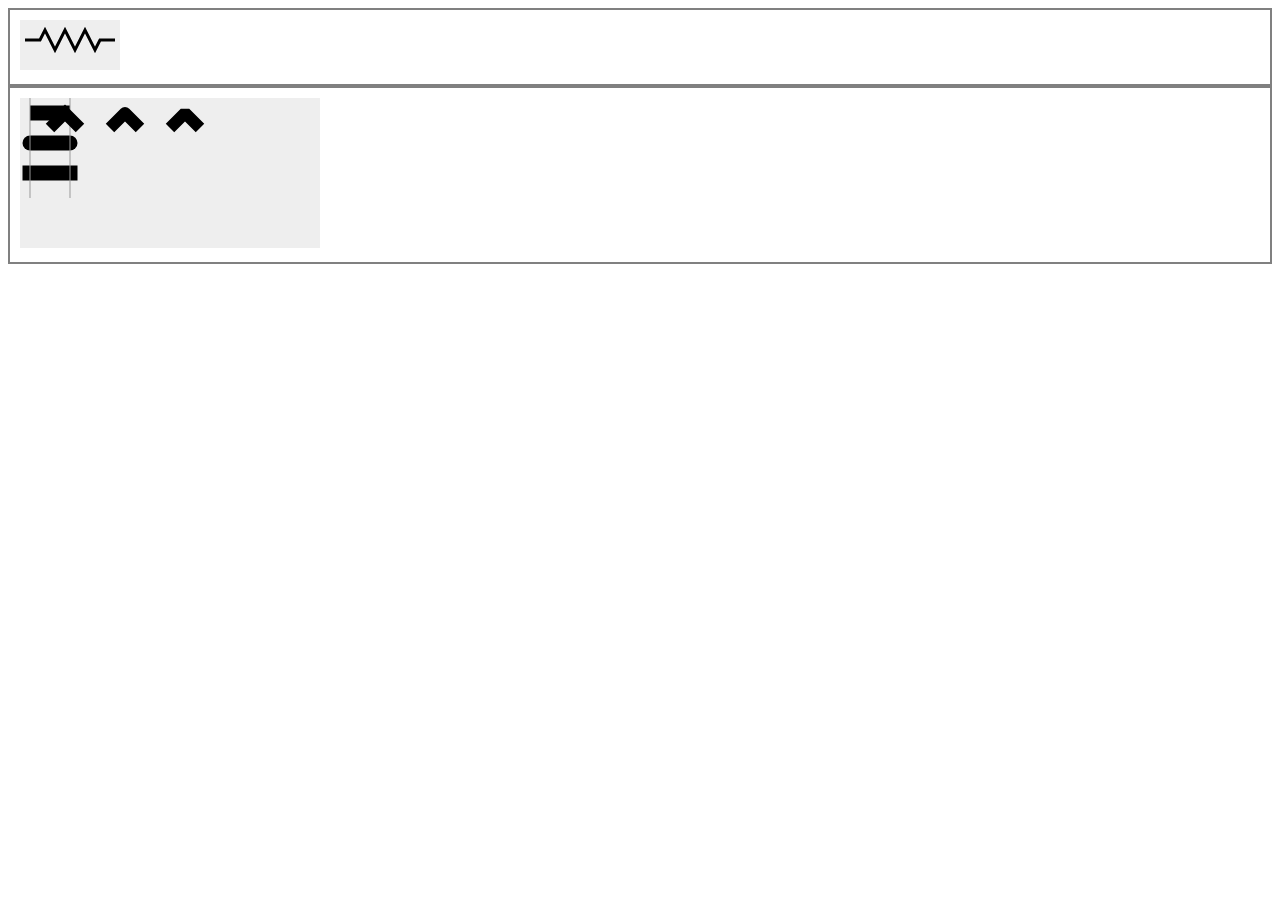
<file: 4.6-test.html>
<!DOCTYPE html>
<html lang="zh">
	<head>
		<meta charset="UTF-8" />
		<meta name="viewport" content="width=device-width, initial-scale=1.0" />
		<title>Document</title>
		<style>
			div {
				border: solid 2px gray;
			}
			svg {
				background-color: #eeeeee;
				margin: 10px;
			}
		</style>
	</head>
	<body>
		<div>
			<svg
				width="100px"
				height="50px"
				viewBox="0 0 100 50"
				xmlns="http://www.w3.org/2000/svg"
			>
				<polyline
					points="5 20, 20 20, 25 10, 35 30, 45 10,
    55 30, 65 10, 75 30, 80 20, 95 20"
					style="stroke: black; stroke-width: 3; fill: none"
				/>
			</svg>
		</div>
		<div>
			<svg>
				<line
					x1="10"
					y1="15"
					x2="50"
					y2="15"
					style="stroke: black; stroke-linecap: butt; stroke-width: 15"
				/>
				<line
					x1="10"
					y1="45"
					x2="50"
					y2="45"
					style="stroke: black; stroke-linecap: round; stroke-width: 15"
				/>
				<line
					x1="10"
					y1="75"
					x2="50"
					y2="75"
					style="stroke: black; stroke-linecap: square; stroke-width: 15"
				/>
				基本形状 ｜ 43
				<!-- 灰色线 -->
				<line x1="10" y1="0" x2="10" y2="100" style="stroke: #999" />
				<line x1="50" y1="0" x2="50" y2="100" style="stroke: #999" />

				<polyline
					style="
						stroke-linejoin: miter;
						stroke: black;
						stroke-width: 12;
						fill: none;
					"
					points="30 30, 45 15, 60 30"
				/>
				<polyline
					style="
						stroke-linejoin: round;
						stroke: black;
						stroke-width: 12;
						fill: none;
					"
					points="90 30, 105 15, 120 30"
				/>
				<polyline
					style="
						stroke-linejoin: bevel;
						stroke-width: 12;
						stroke: black;
						fill: none;
					"
					points="150 30, 165 15, 180 30"
				/>
			</svg>
		</div>
	</body>
</html>
</file>
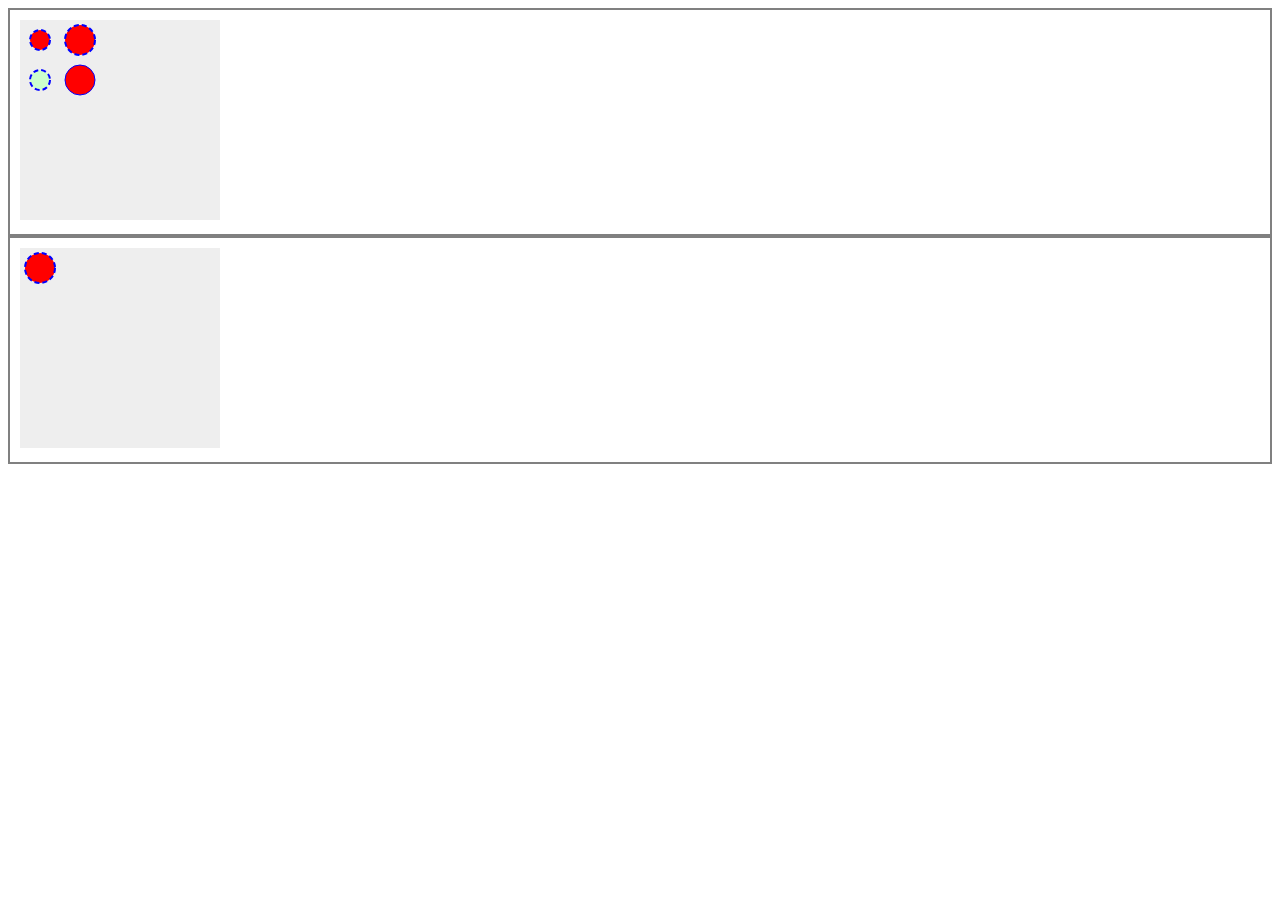
<file: 5.2-test.html>
<!DOCTYPE html>
<html lang="zh">
	<head>
		<meta charset="UTF-8" />
		<meta name="viewport" content="width=device-width, initial-scale=1.0" />
		<title>Document</title>
		<style>
			div {
				border: solid 2px gray;
			}
			svg {
				background-color: #eeeeee;
				margin: 10px;
			}
		</style>
	</head>
	<body>
		<div>
			<svg
				width="200px"
				height="200px"
				viewBox="0 0 200 200"
				xmlns="http://www.w3.org/2000/svg"
			>
				<defs>
					<style type="text/css">
						<![CDATA[
						    circle {
						        fill: #ffc;
						        stroke: blue;
						        stroke-width: 2;
						        stroke-dasharray: 5 3;
						    }
						]]>
					</style>
				</defs>
				<circle cx="20" cy="20" r="10" />
				<circle cx="60" cy="20" r="15" />
				<circle cx="20" cy="60" r="10" style="fill: #cfc" />
				<circle
					cx="60"
					cy="60"
					r="15"
					style="stroke-width: 1; stroke-dasharray: none"
				/>
			</svg>
			<!-- 样式优先级：：内联样式 》 内部样式表 》外部样式表 》表现属性 -->
		</div>
		<div>
			<svg width="200" height="200" xmlns="http://www.w3.org/2000/svg">
				<defs>
					<style type="text/css">
						<![CDATA[
						      circle { fill: red; }
						    ]]>
					</style>
				</defs>
				<circle cx="20" cy="20" r="15" fill="green" />
			</svg>
		</div>
	</body>
</html>
</file>
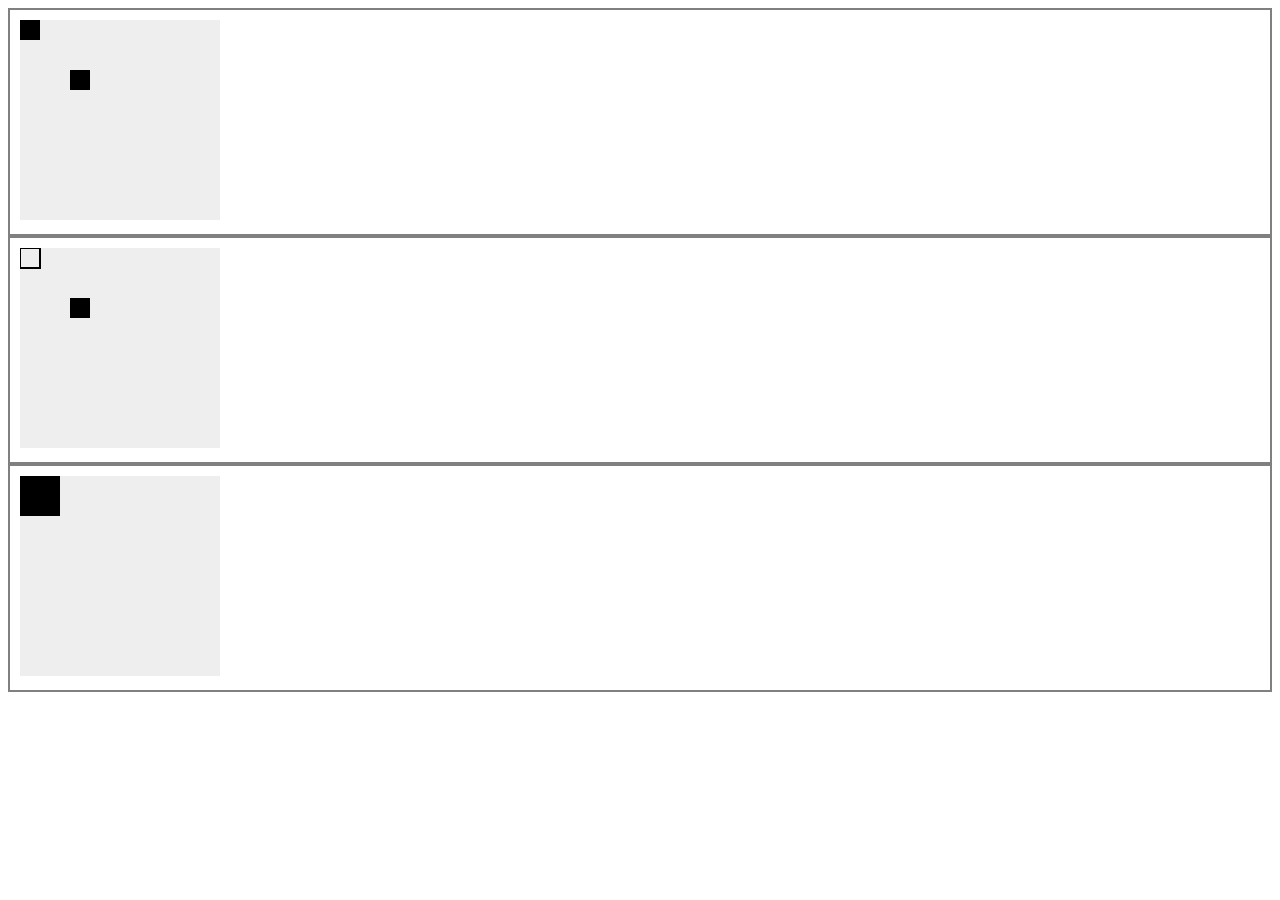
<file: 6.1-test.html>
<!DOCTYPE html>
<html lang="zh">
	<head>
		<meta charset="UTF-8" />
		<meta name="viewport" content="width=device-width, initial-scale=1.0" />
		<title>Document</title>
		<style>
			div {
				border: solid 2px gray;
			}
			svg {
				background-color: #eeeeee;
				margin: 10px;
			}
		</style>
	</head>
	<body>
		<div>
			<svg
				width="200px"
				height="200px"
				viewBox="0 0 200 200"
				xmlns="http://www.w3.org/2000/svg"
			>
				<g id="square">
					<rect
						x="0"
						y="0"
						width="20"
						height="20"
						style="fill: black; stroke-width: 2"
					/>
				</g>
				，x和
				<!-- y 相当于属性transform="translate(x-value, y-value)" -->
				<use xlink:href="#square" x="50" y="50" />
			</svg>
		</div>
		<div>
			<svg
				width="200px"
				height="200px"
				viewBox="0 0 200 200"
				xmlns="http://www.w3.org/2000/svg"
			>
				<g id="square">
					<rect
						x="0"
						y="0"
						width="20"
						height="20"
						style="fill: none; stroke: black; stroke-width: 2"
					/>
				</g>
				<!-- 读取了页面内第一个匹配的 id 元素 -->
				<!-- 变换永远不会改变图形对象的网格坐标，但是它会改变网格在画布上的位置。也就是说，不改变图像坐标而是该整个网格在画布上的位置 -->
				<use xlink:href="#square" transform="translate(50,50)" />
			</svg>
		</div>
		<div>
			<svg
				width="200px"
				height="200px"
				viewBox="0 0 200 200"
				xmlns="http://www.w3.org/2000/svg"
			>
				<g id="square">
					<rect
						x="10"
						y="10"
						width="20"
						height="20"
						style="fill: none; stroke: black"
					/>
				</g>
				<use xlink:href="#square" transform="scale(2)" />
			</svg>
			<!-- 缩放变换永远不会改变图形对象的网格坐标或者它的笔画宽度，但是，它会改变对应画布上的坐标系统（网格）的大小 -->
		</div>
	</body>
</html>
</file>
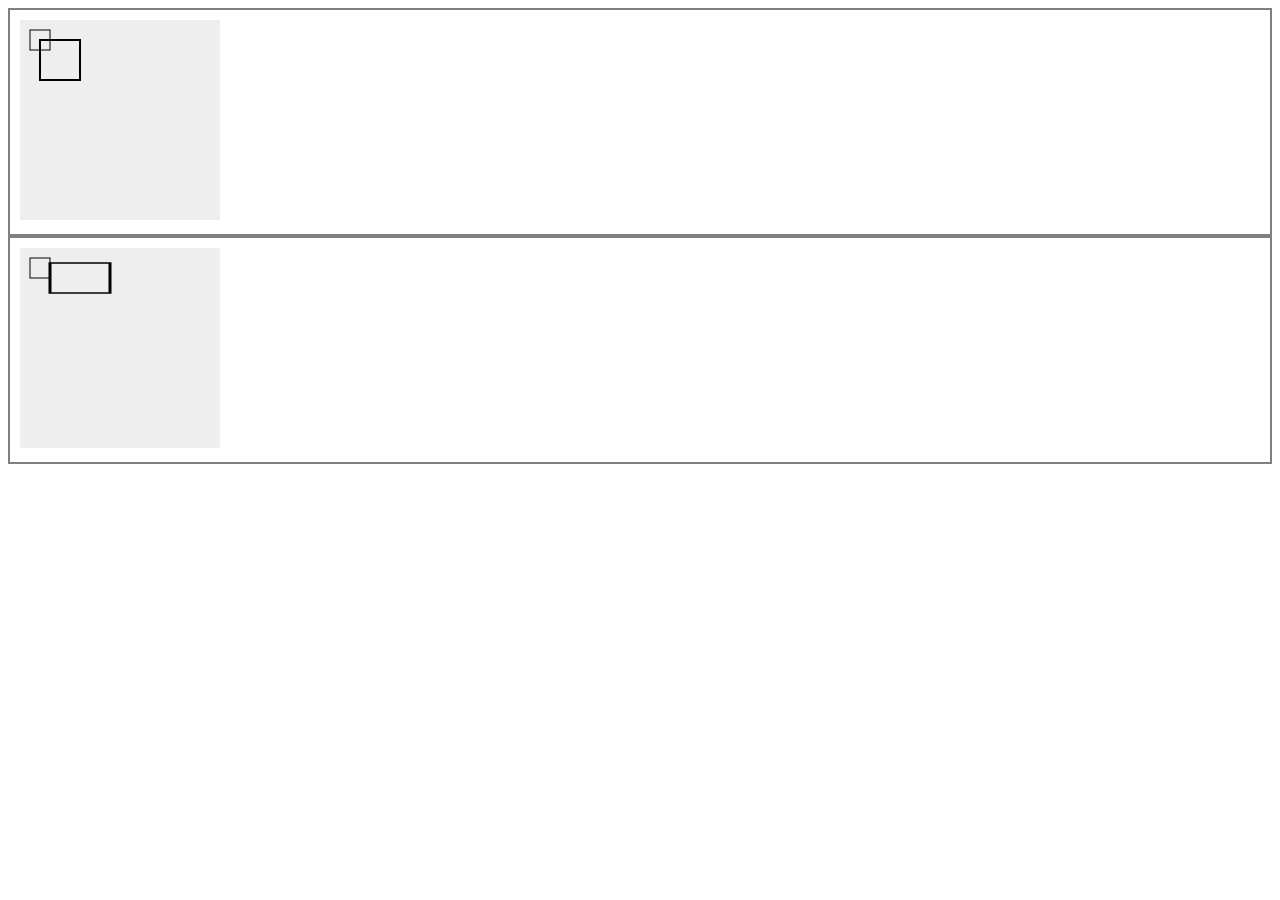
<file: 6.2-test.html>
<!DOCTYPE html>
<html lang="zh">
	<head>
		<meta charset="UTF-8" />
		<meta name="viewport" content="width=device-width, initial-scale=1.0" />
		<title>Document</title>
		<style>
			div {
				border: solid 2px gray;
			}
			svg {
				background-color: #eeeeee;
				margin: 10px;
			}
		</style>
	</head>
	<body>
		<div>
			<svg
				width="200px"
				height="200px"
				viewBox="0 0 200 200"
				xmlns="http://www.w3.org/2000/svg"
			>
				<g id="square">
					<rect
						x="10"
						y="10"
						width="20"
						height="20"
						style="fill: none; stroke: black"
					/>
				</g>
				<use xlink:href="#square" transform="scale(2)" />
			</svg>
			<!-- 屏幕掌控画布，画布掌控坐标系，坐标系掌控图形对象，如果直接计算修改图形对象，那么计算量和偏差值都是巨大的，从源头入手，快捷方便 -->
		</div>
		<div>
			<svg
				width="200px"
				height="200px"
				viewBox="0 0 200 200"
				xmlns="http://www.w3.org/2000/svg"
			>
				<g id="square">
					<rect
						x="10"
						y="10"
						width="20"
						height="20"
						style="fill: none; stroke: black"
					/>
				</g>
				<use xlink:href="#square" transform="scale(3, 1.5)" />
			</svg>
		</div>
	</body>
</html>
</file>
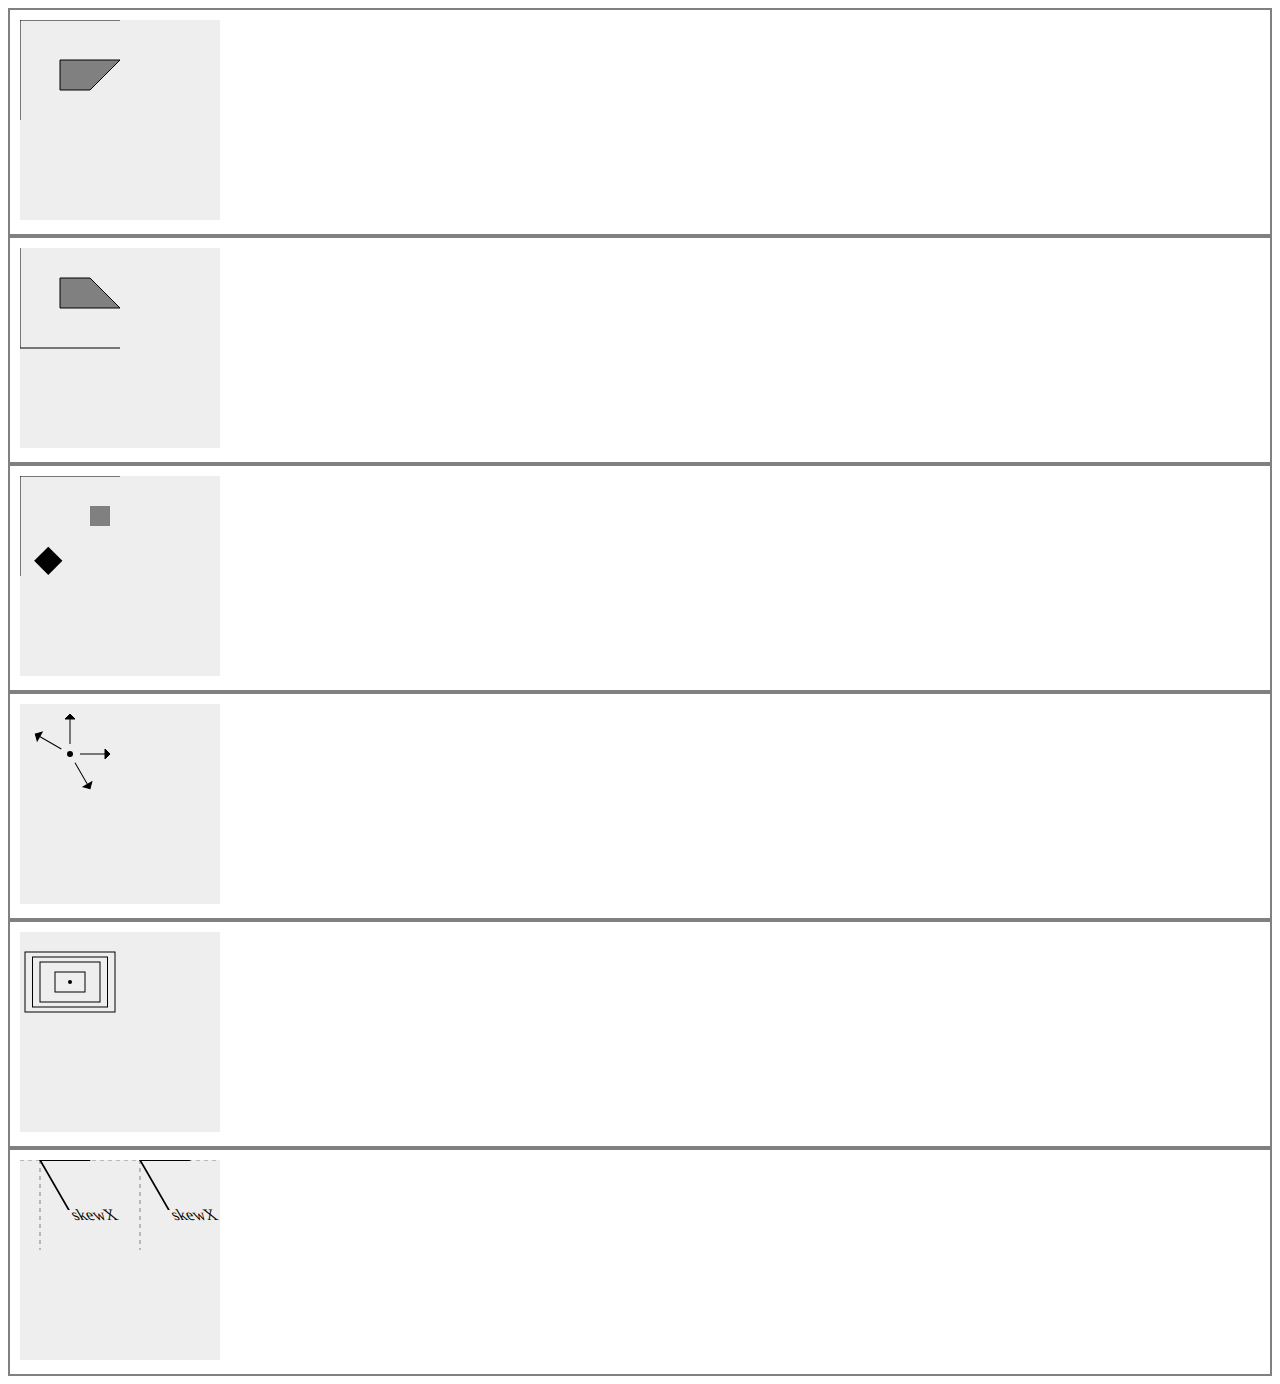
<file: 6.7-test.html>
<!DOCTYPE html>
<html lang="zh">
	<head>
		<meta charset="UTF-8" />
		<meta name="viewport" content="width=device-width, initial-scale=1.0" />
		<title>Document</title>
		<style>
			div {
				border: solid 2px gray;
			}
			svg {
				background-color: #eeeeee;
				margin: 10px;
			}
		</style>
	</head>
	<body>
		<div>
			<svg
				width="200px"
				height="200px"
				viewBox="0 0 200 200"
				xmlns="http://www.w3.org/2000/svg"
			>
				<!-- 轴 -->
				<line x1="0" y1="0" x2="100" y2="0" style="stroke: black" />
				<line x1="0" y1="0" x2="0" y2="100" style="stroke: black" />
				<!-- 梯形 -->
				<polygon
					points="40 40, 100 40, 70 70, 40 70"
					style="fill: gray; stroke: black"
				/>
			</svg>
		</div>
		<div>
			<svg
				width="200px"
				height="200px"
				viewBox="0 0 200 200"
				xmlns="http://www.w3.org/2000/svg"
			>
				<g transform="translate(0,100) scale(1,-1)">
					<!-- 轴 -->
					<line x1="0" y1="0" x2="100" y2="0" style="stroke: black" />
					<line x1="0" y1="0" x2="0" y2="100" style="stroke: black" />
					<!-- 梯形 -->
					<polygon
						points="40 40, 100 40, 70 70, 40 70"
						style="fill: gray; stroke: black"
					/>
				</g>
			</svg>
		</div>
		<div>
			<svg
				width="200px"
				height="200px"
				viewBox="0 0 200 200"
				xmlns="http://www.w3.org/2000/svg"
			>
				<polyline
					points="100 0, 0 0, 0 100"
					style="stroke: black; fill: none"
				/>
				<!-- 被旋转的是整个坐标系统。 -->
				<!-- 默认和旋转后的正方形 -->
				<rect x="70" y="30" width="20" height="20" style="fill: gray" />
				<rect
					x="70"
					y="30"
					width="20"
					height="20"
					transform="rotate(45)"
					style="fill: black"
				/>
			</svg>
		</div>
		<div>
			<svg
				width="200px"
				height="200px"
				viewBox="0 0 200 200"
				xmlns="http://www.w3.org/2000/svg"
			>
				<!-- 旋转中心 -->
				<circle cx="50" cy="50" r="3" style="fill: black" />
				<!-- 未旋转的箭头 -->
				<g id="arrow" style="stroke: black">
					<line x1="60" y1="50" x2="90" y2="50" />
					<polygon points="90 50, 85 45, 85 55" />
				</g>
				<!-- 围绕中心点旋转 -->
				<use xlink:href="#arrow" transform="rotate(60, 50, 50)" />
				<use xlink:href="#arrow" transform="rotate(-90, 50, 50)" />
				<use xlink:href="#arrow" transform="rotate(-150, 50 50)" />
			</svg>
		</div>
		<div>
			<!-- 要围绕某个点按照给定的比例缩放对象可以这么做：
translate(-centerX*(factor-1), -centerY*(factor-1))
scale(factor) -->
			<svg
				width="200px"
				height="200px"
				viewBox="0 0 200 200"
				xmlns="http://www.w3.org/2000/svg"
			>
				<!-- 缩放中心 -->
				<circle cx="50" cy="50" r="2" style="fill: black" />
				<!-- 未缩放的矩形 -->
				<g id="box" style="stroke: black; fill: none">
					<rect x="35" y="40" width="30" height="20" />
				</g>
				<use
					xlink:href="#box"
					transform="translate(-50, -50) scale(2)"
					style="stroke-width: 0.5"
				/>
				<use
					xlink:href="#box"
					transform="translate(-75, -75) scale(2.5)"
					style="stroke-width: 0.4"
				/>
				<use
					xlink:href="#box"
					transform="translate(-100, -100) scale(3)"
					style="stroke-width: 0.33"
				/>
			</svg>
		</div>
		<div>
			<svg
				width="200px"
				height="200px"
				viewBox="0 0 200 200"
				xmlns="http://www.w3.org/2000/svg"
			>
				<g style="stroke: gray; stroke-dasharray: 4 4">
					<line x1="0" y1="0" x2="200" y2="0" />
					<line x1="20" y1="0" x2="20" y2="90" />
					<line x1="120" y1="0" x2="120" y2="90" />
				</g>
				<g transform="translate(20, 0)">
					<g transform="skewX(30)">
						<polyline
							points="50 0, 0 0, 0 50"
							style="fill: none; stroke: black; stroke-width: 2"
						/>
						<text x="0" y="60">skewX</text>
					</g>
				</g>
				<g transform="translate(120, 0)">
					<g transform="skewX(30)">
						<polyline
							points="50 0, 0 0, 0 50"
							style="fill: none; stroke: black; stroke-width: 2"
						/>
						<text x="0" y="60">skewX</text>
					</g>
				</g>
			</svg>
		</div>
	</body>
</html>
</file>
<file: styles/svg_style.css>
#svgSource {
  font-size: 10pt;
}

#svgOriginal {
  display: none;
}

#svgError {
  display: none;
  margin: 0.5em 0;
  background-color: #fcc;
}

#svgShowError {
  display: none;
}

.highlight {
  background-color: #cfc;
  font-weight: bold;
}

.editable {
  border: 2px solid #080;
  padding: 0.25em;
}
</file>
